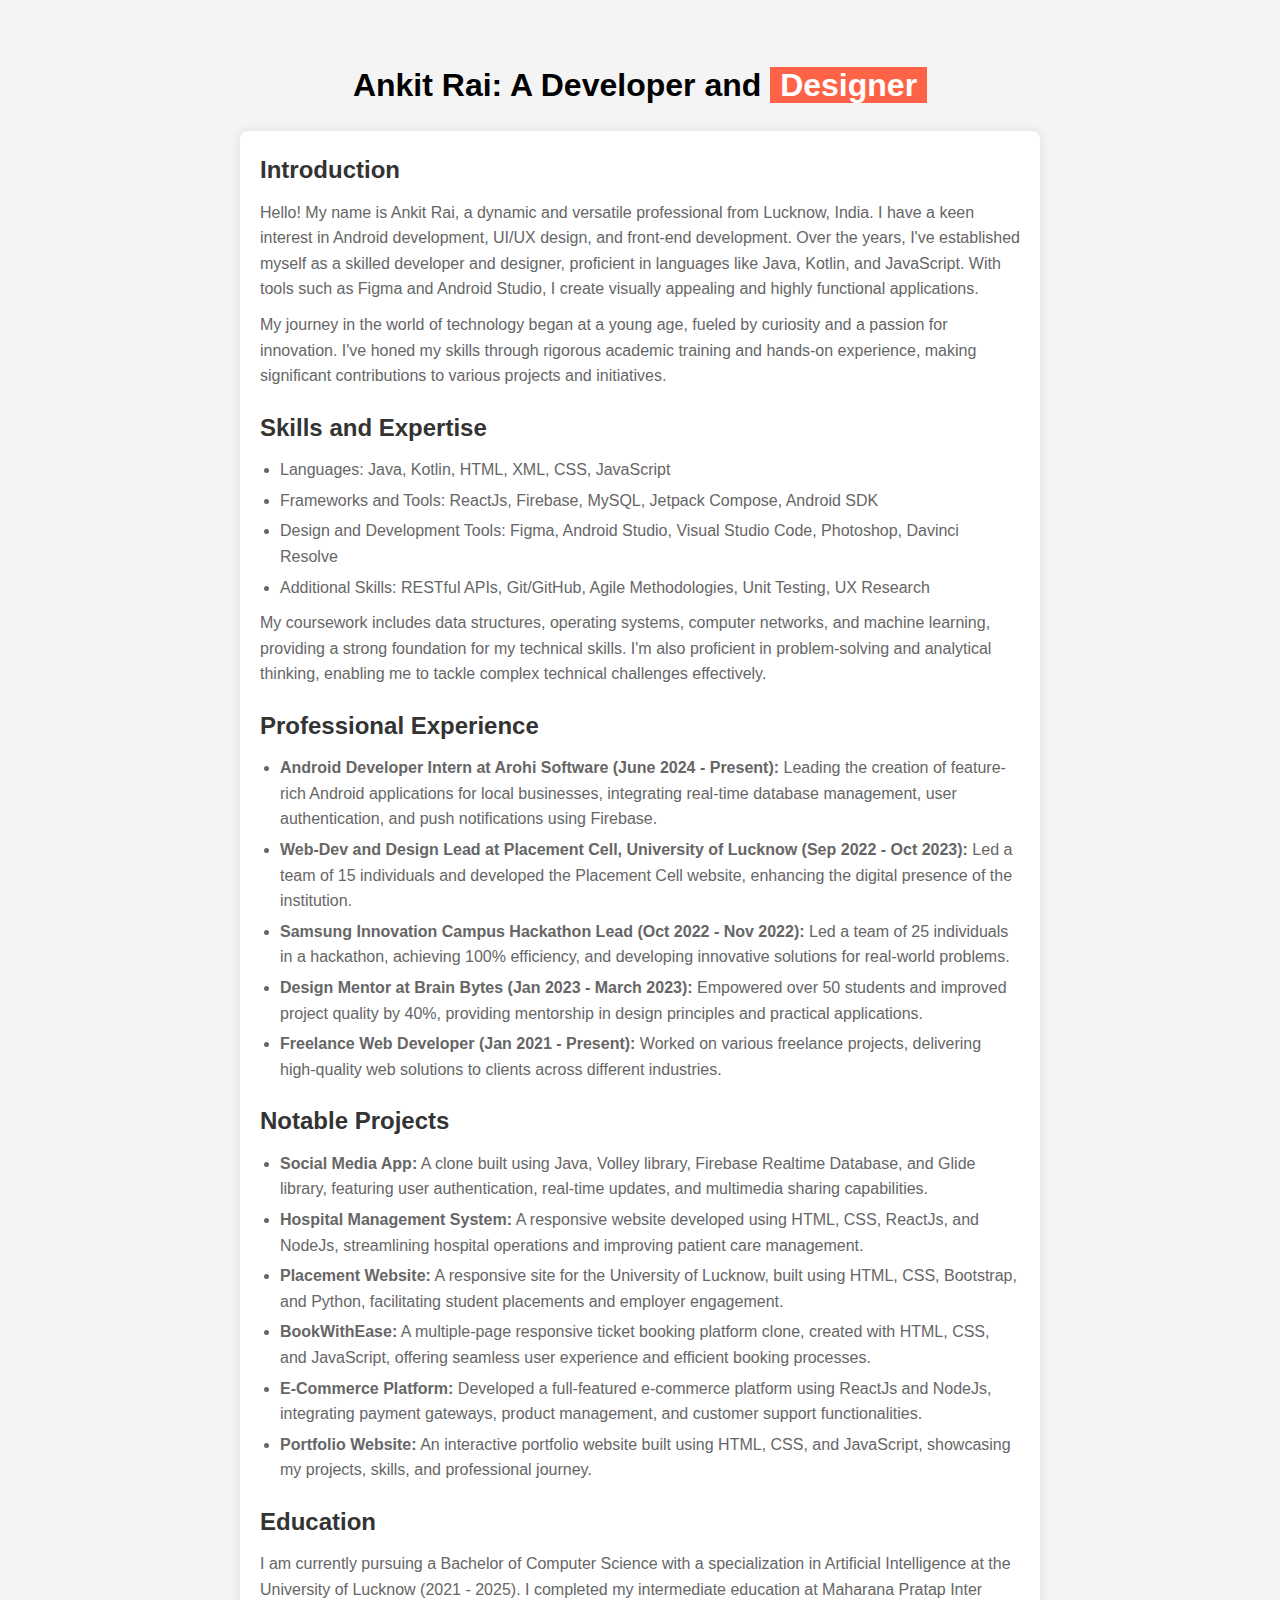
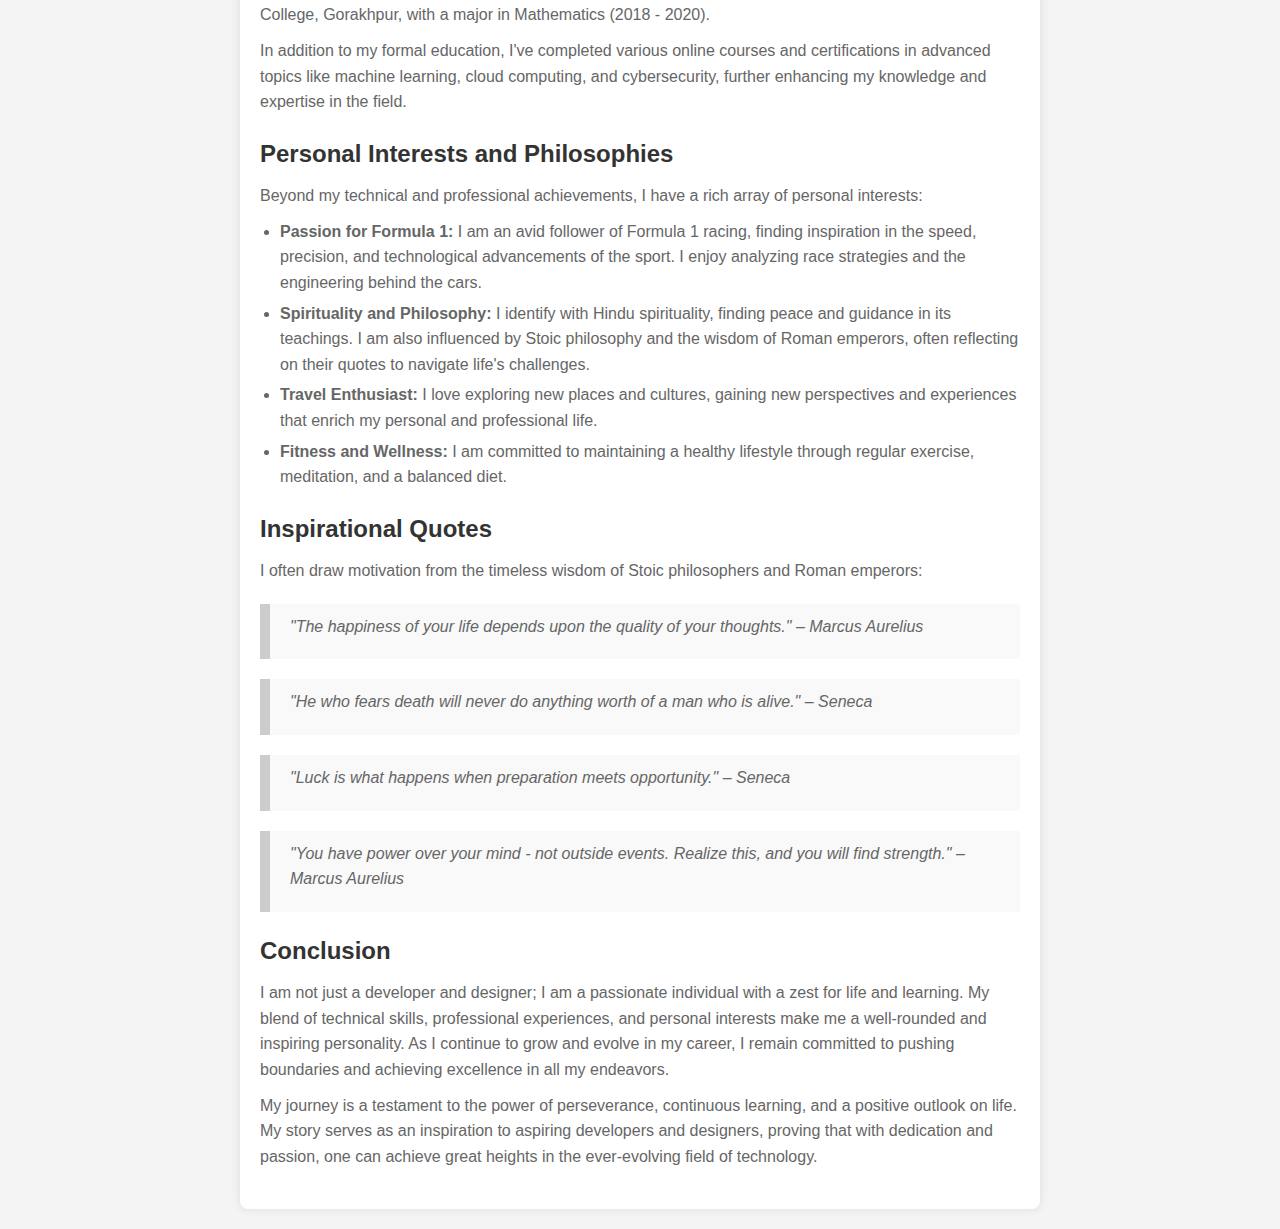
<file: Details.html>
<!DOCTYPE html>
<html lang="en">
<head>
    <meta charset="UTF-8">
    <meta name="viewport" content="width=device-width, initial-scale=1.0">
    <title>Ankit Rai: A Multifaceted Developer and Designer</title>
    <link rel="stylesheet" href="styles-2.css">
</head>
<body>
    <header>
        <h1>Ankit Rai: A Developer and <span class="highlight">Designer</span></h1>
    </header>
    <main>
        <section>
            <h2>Introduction</h2>
            <p>Hello! My name is Ankit Rai, a dynamic and versatile professional from Lucknow, India. I have a keen interest in Android development, UI/UX design, and front-end development. Over the years, I've established myself as a skilled developer and designer, proficient in languages like Java, Kotlin, and JavaScript. With tools such as Figma and Android Studio, I create visually appealing and highly functional applications.</p>
            <p>My journey in the world of technology began at a young age, fueled by curiosity and a passion for innovation. I've honed my skills through rigorous academic training and hands-on experience, making significant contributions to various projects and initiatives.</p>
        </section>
        <section>
            <h2>Skills and Expertise</h2>
            <ul>
                <li>Languages: Java, Kotlin, HTML, XML, CSS, JavaScript</li>
                <li>Frameworks and Tools: ReactJs, Firebase, MySQL, Jetpack Compose, Android SDK</li>
                <li>Design and Development Tools: Figma, Android Studio, Visual Studio Code, Photoshop, Davinci Resolve</li>
                <li>Additional Skills: RESTful APIs, Git/GitHub, Agile Methodologies, Unit Testing, UX Research</li>
            </ul>
            <p>My coursework includes data structures, operating systems, computer networks, and machine learning, providing a strong foundation for my technical skills. I'm also proficient in problem-solving and analytical thinking, enabling me to tackle complex technical challenges effectively.</p>
        </section>
        <section>
            <h2>Professional Experience</h2>
            <ul>
                <li><strong>Android Developer Intern at Arohi Software (June 2024 - Present):</strong> Leading the creation of feature-rich Android applications for local businesses, integrating real-time database management, user authentication, and push notifications using Firebase.</li>
                <li><strong>Web-Dev and Design Lead at Placement Cell, University of Lucknow (Sep 2022 - Oct 2023):</strong> Led a team of 15 individuals and developed the Placement Cell website, enhancing the digital presence of the institution.</li>
                <li><strong>Samsung Innovation Campus Hackathon Lead (Oct 2022 - Nov 2022):</strong> Led a team of 25 individuals in a hackathon, achieving 100% efficiency, and developing innovative solutions for real-world problems.</li>
                <li><strong>Design Mentor at Brain Bytes (Jan 2023 - March 2023):</strong> Empowered over 50 students and improved project quality by 40%, providing mentorship in design principles and practical applications.</li>
                <li><strong>Freelance Web Developer (Jan 2021 - Present):</strong> Worked on various freelance projects, delivering high-quality web solutions to clients across different industries.</li>
            </ul>
        </section>
        <section>
            <h2>Notable Projects</h2>
            <ul>
                <li><strong>Social Media App:</strong> A clone built using Java, Volley library, Firebase Realtime Database, and Glide library, featuring user authentication, real-time updates, and multimedia sharing capabilities.</li>
                <li><strong>Hospital Management System:</strong> A responsive website developed using HTML, CSS, ReactJs, and NodeJs, streamlining hospital operations and improving patient care management.</li>
                <li><strong>Placement Website:</strong> A responsive site for the University of Lucknow, built using HTML, CSS, Bootstrap, and Python, facilitating student placements and employer engagement.</li>
                <li><strong>BookWithEase:</strong> A multiple-page responsive ticket booking platform clone, created with HTML, CSS, and JavaScript, offering seamless user experience and efficient booking processes.</li>
                <li><strong>E-Commerce Platform:</strong> Developed a full-featured e-commerce platform using ReactJs and NodeJs, integrating payment gateways, product management, and customer support functionalities.</li>
                <li><strong>Portfolio Website:</strong> An interactive portfolio website built using HTML, CSS, and JavaScript, showcasing my projects, skills, and professional journey.</li>
            </ul>
        </section>
        <section>
            <h2>Education</h2>
            <p>I am currently pursuing a Bachelor of Computer Science with a specialization in Artificial Intelligence at the University of Lucknow (2021 - 2025). I completed my intermediate education at Maharana Pratap Inter College, Gorakhpur, with a major in Mathematics (2018 - 2020).</p>
            <p>In addition to my formal education, I've completed various online courses and certifications in advanced topics like machine learning, cloud computing, and cybersecurity, further enhancing my knowledge and expertise in the field.</p>
        </section>
        <section>
            <h2>Personal Interests and Philosophies</h2>
            <p>Beyond my technical and professional achievements, I have a rich array of personal interests:</p>
            <ul>
                <li><strong>Passion for Formula 1:</strong> I am an avid follower of Formula 1 racing, finding inspiration in the speed, precision, and technological advancements of the sport. I enjoy analyzing race strategies and the engineering behind the cars.</li>
                <li><strong>Spirituality and Philosophy:</strong> I identify with Hindu spirituality, finding peace and guidance in its teachings. I am also influenced by Stoic philosophy and the wisdom of Roman emperors, often reflecting on their quotes to navigate life's challenges.</li>
                <li><strong>Travel Enthusiast:</strong> I love exploring new places and cultures, gaining new perspectives and experiences that enrich my personal and professional life.</li>
                <li><strong>Fitness and Wellness:</strong> I am committed to maintaining a healthy lifestyle through regular exercise, meditation, and a balanced diet.</li>
            </ul>
        </section>
        <section>
            <h2>Inspirational Quotes</h2>
            <p>I often draw motivation from the timeless wisdom of Stoic philosophers and Roman emperors:</p>
            <blockquote>
                <p>"The happiness of your life depends upon the quality of your thoughts." – Marcus Aurelius</p>
            </blockquote>
            <blockquote>
                <p>"He who fears death will never do anything worth of a man who is alive." – Seneca</p>
            </blockquote>
            <blockquote>
                <p>"Luck is what happens when preparation meets opportunity." – Seneca</p>
            </blockquote>
            <blockquote>
                <p>"You have power over your mind - not outside events. Realize this, and you will find strength." – Marcus Aurelius</p>
            </blockquote>
        </section>
        <section>
            <h2>Conclusion</h2>
            <p>I am not just a developer and designer; I am a passionate individual with a zest for life and learning. My blend of technical skills, professional experiences, and personal interests make me a well-rounded and inspiring personality. As I continue to grow and evolve in my career, I remain committed to pushing boundaries and achieving excellence in all my endeavors.</p>
            <p>My journey is a testament to the power of perseverance, continuous learning, and a positive outlook on life. My story serves as an inspiration to aspiring developers and designers, proving that with dedication and passion, one can achieve great heights in the ever-evolving field of technology.</p>
        </section>
    </main>
</body>
</html>
</file>
<file: styles-2.css>
/* Basic reset */
* {
    margin: 0;
    padding: 0;
    box-sizing: border-box;
}

/* Body styling */
body {
    font-family: Arial, sans-serif;
    line-height: 1.6;
    padding: 20px;
    background-color: #f4f4f4;
}

/* Header styling */
header {
    text-align: center;
    margin-bottom: 20px;
    margin-top: 40px;
}

header h1 {
    font-size: 2em;
    margin-bottom: 10px;
}

.highlight{
    background-color: #ff6347;
    color: white;
   padding: 0px 10px 0px 10px;
}
/* Main content styling */
main {
    max-width: 800px;
    margin: 0 auto;
    background: #fff;
    padding: 20px;
    border-radius: 8px;
    box-shadow: 0 0 10px rgba(0, 0, 0, 0.1);
}

/* Section styling */
section {
    margin-bottom: 20px;
}

section h2 {
    font-size: 1.5em;
    margin-bottom: 10px;
    color: #333;
}

section p, section ul {
    margin-bottom: 10px;
    color: #666;
}

/* List styling */
ul {
    list-style-type: disc;
    padding-left: 20px;
}

ul li {
    margin-bottom: 5px;
}

/* Blockquote styling */
blockquote {
    margin: 20px 0;
    padding: 10px 20px;
    background: #f9f9f9;
    border-left: 10px solid #ccc;
    color: #555;
}

blockquote p {
    font-style: italic;
}

/* Responsive adjustments */
@media (max-width: 600px) {
    body {
        padding: 10px;
    }

    main {
        padding: 15px;
    }

    header h1 {
        font-size: 1.5em;
    }

    section h2 {
        font-size: 1.2em;
    }
}
</file>
